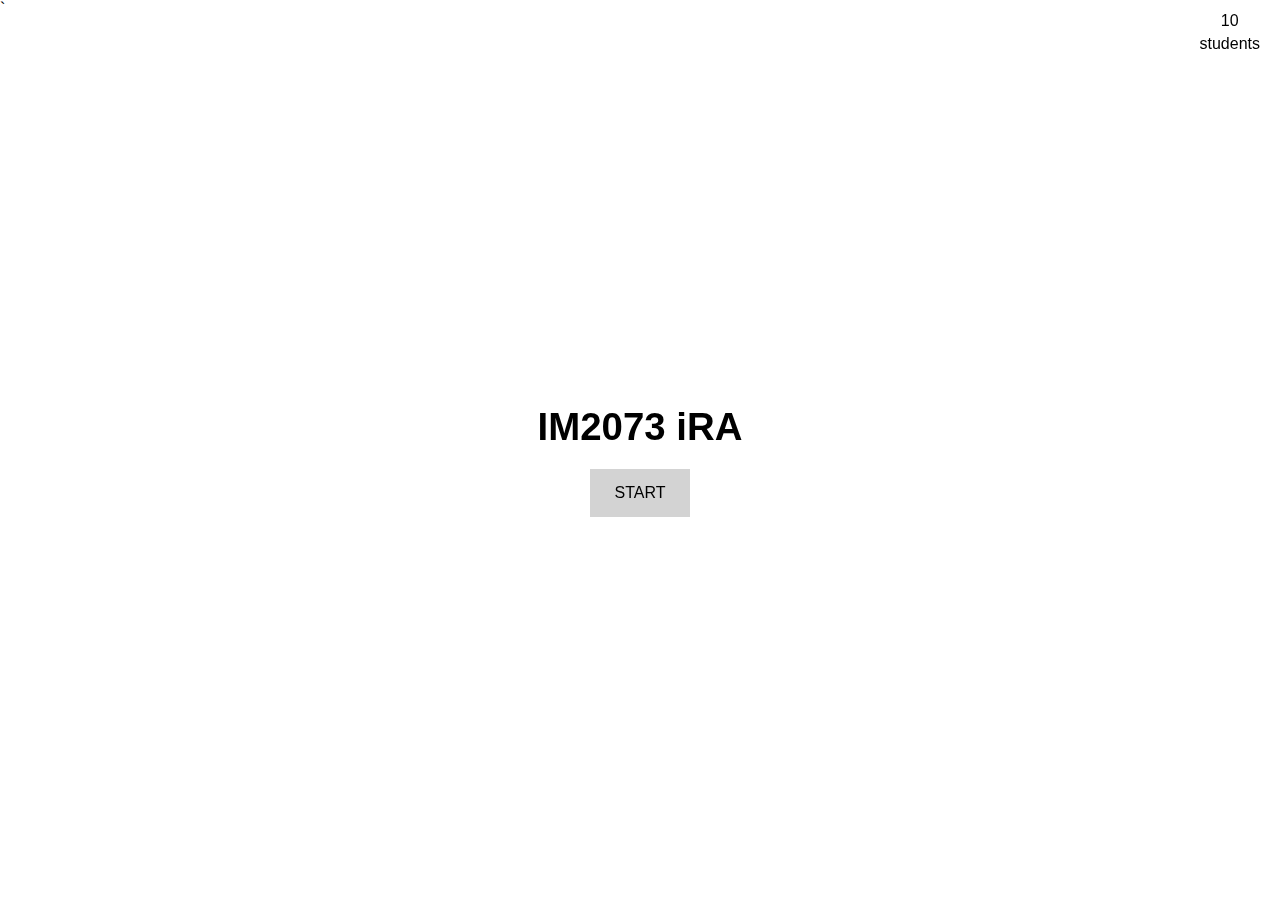
<file: index.html>
<!DOCTYPE html>
<html lang="en">
<head>
    <meta charset="UTF-8">
    <meta name="viewport" content="width=device-width, initial-scale=1.0">
    <link rel="stylesheet" href="styles.css">
    <title>IM2073 iRA</title>
</head>
<body>
    <div class="header">
        <div class="student-counter">
            <p>10</p> <!-- hard-coded; to poll server regularly -->
            <p>students</p>
        </div>
    </div>

    <div class="quiz-start">
        <h1>IM2073 iRA</h1>
        <a id="start-btn" href="./questions.html">START</a>
    </div>

    <script src="script.js"></script>
</body>
</html>`
</file>
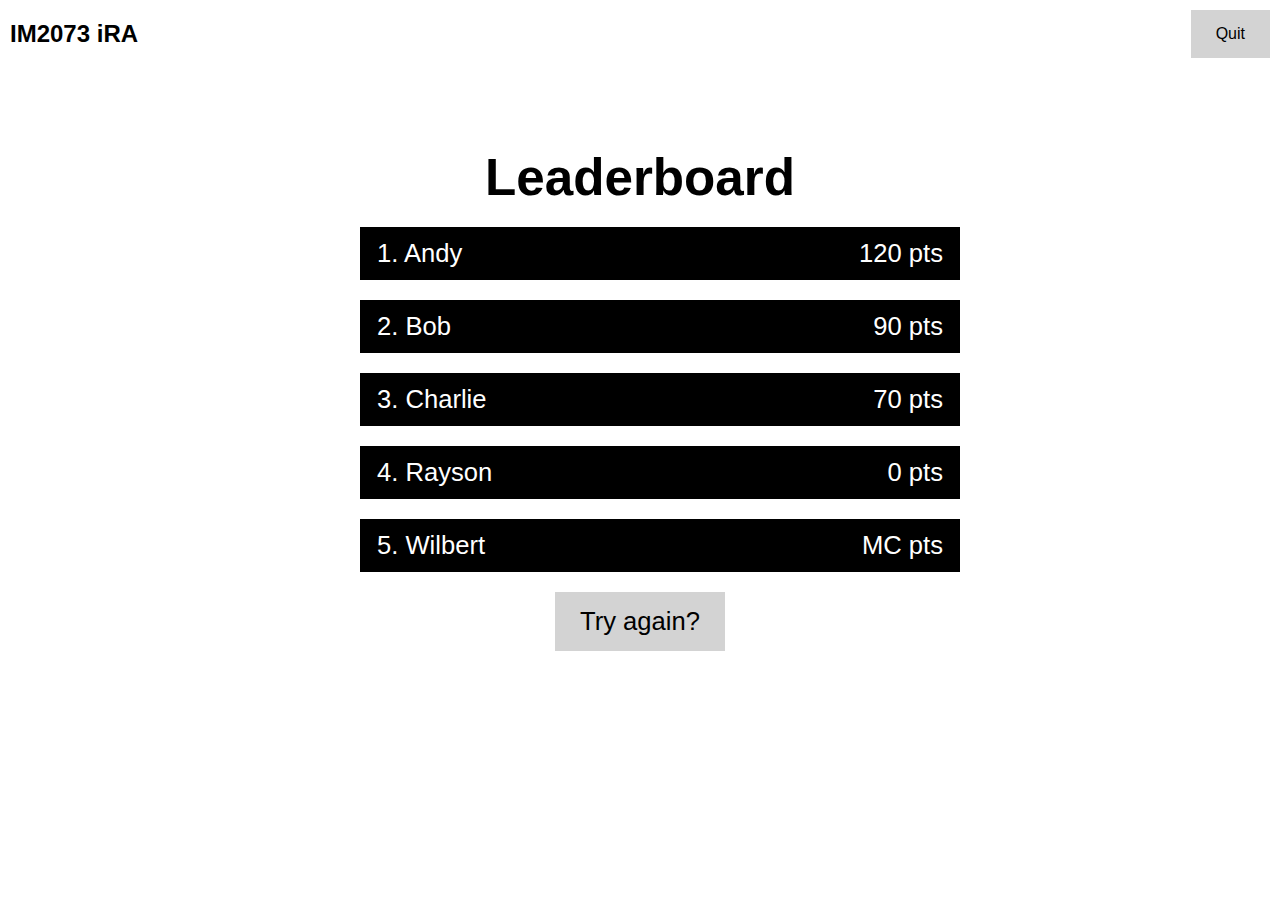
<file: leaderboard.html>
<!DOCTYPE html>
<html lang="en">

<head>
    <meta charset="UTF-8">
    <meta name="viewport" content="width=device-width, initial-scale=1.0">
    <link rel="stylesheet" href="styles.css">
    <title>IM2073 iRA: End</title>
</head>

<body>
    <div class="game-bar">
        <h2>IM2073 iRA</h2>
        <a id="quit-btn" href="./index.html">Quit</a>
    </div>

    <div class="leaderboard-container">
        <h2>Leaderboard</h2>
        <ol class="leaderboard-list">
            <!-- generate ranking of players, highest to lowest-->
        </ol>
        <a id="restart-btn" href="./questions.html">Try again?</a>
    </div>

    <script src="leaderboard.js"></script>
</body>

</html>
</file>
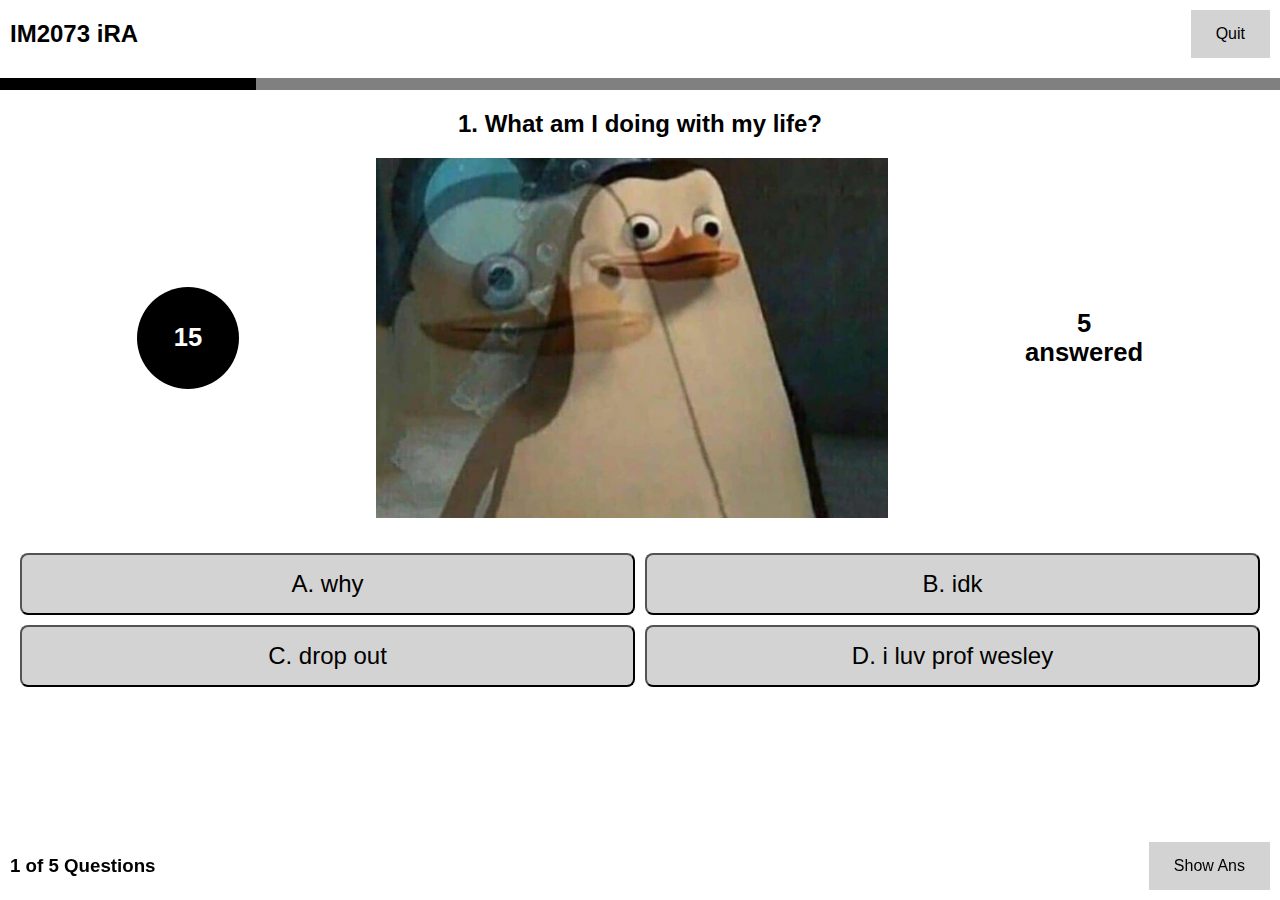
<file: questions.html>
<!DOCTYPE html>
<html lang="en">
<head>
    <meta charset="UTF-8">
    <meta name="viewport" content="width=device-width, initial-scale=1.0">
    <link rel="stylesheet" href="styles.css">
    <title>IM2073 iRA: Start</title>
</head>
<body>
    <div class="game-bar">
        <h2>IM2073 iRA</h2>
        <a id="quit-btn" href="./index.html">Quit</a>
    </div>

    <!-- question bar shows progress coded in questions.js-->
    <div class="question-bar">
        <div class="question-bar-fill"></div>
    </div>

    <!-- hard-coded questions, timer and answer count -->
    <div class="question-container">
        <h2>1. What am I doing with my life?</h2>
        <div class="image-container">
            <div id="timer">15</div>
            <img src ="./img/penguin.jpg" alt="trololol">
            <div id="answer-count">
                <p>5</p>
                <p>answered</p>
            </div>
        </div>
    </div>

    <!-- hard-coded answer options, likely need to render in js -->
    <div class="answer-container">
        <button>A. why</button>
        <button>B. idk</button>
        <button>C. drop out</button>
        <button>D. i luv prof wesley</button>
    </div>
    
    
    <div class="bottom-bar">
        <h3 id="question-count">1 of 5 Questions</h3>
        <a id="show-answer-btn" href="./results.html">Show Ans</a>
    </div>

    <script src="questions.js"></script>
    <script>
        // hard-coded; to check if question has loaded and then start countdown
        startCountdown();
        // hard-coded; to request question number from server
        updateQuestionBar(1, 5);
    </script>
</body>
</html>
</file>
<file: styles.css>
* {
    box-sizing: border-box;
    margin: 0;
    font-family:'Lucida Sans', 'Lucida Sans Regular', 'Lucida Grande', 'Lucida Sans Unicode', Geneva, Verdana, sans-serif;
}

.student-counter {
    position: fixed;
    top: 12px;
    right: 20px;
    text-align: center;
    display: flex;
    flex-direction: column;
    gap: 5px;
}

#start-btn {
    background-color: lightgray;
    color: black;
    padding: 15px 25px;
    text-decoration: none;
    transition-duration: 0.2s;
  }

#start-btn:hover {
    background-color: black;
    color: white;
}

#quit-btn {
    background-color: lightgray;
    color: black;
    padding: 15px 25px;
    text-decoration: none;
  }

#quit-btn:hover {
    background-color: black;
    color: white;
}

#show-answer-btn {
    background-color: lightgray;
    color: black;
    padding: 15px 25px;
    text-decoration: none;
  }

#show-answer-btn:hover {
    background-color: black;
    color: white;
}

#next-qn-btn {
    background-color: lightgray;
    color: black;
    padding: 15px 25px;
    text-decoration: none;
  }

#next-qn-btn:hover {
    background-color: black;
    color: white;
}

.quiz-start {
    position: fixed;
    top: 45%;
    width: 100vw;
    display: flex;
    flex-direction: column;
    align-items: center;
    gap: 20px;
}

h1 {
    font-size: 3vw;
}

.game-bar {
    display: flex;
    justify-content: space-between;
    align-items: center;
    margin: 10px;
}

.question-bar {
    width: 100vw;
    height: 12px;
    background-color: gray;
    overflow: hidden;
    margin: 20px 0;
}

.question-bar-fill {
    height: 100%;
    width: 0%; /* will update this dynamically */
    background-color: black;
    transition: width 0.4s ease-in-out;
}

.question-container {
    display: flex;
    flex-direction: column;
    align-items: center;
    gap: 20px;
}

#timer {
    width: 8vw;
    height: 8vw;
    border-radius: 50%;
    background-color: black;
    color: white;
    font-size: 2vw;
    font-weight: bold;
    display: flex;
    justify-content: center;
    align-items: center;
    text-align: center;
}

.image-container {
    width: 100%;
    display: flex;
    justify-content: space-evenly;
    align-items: center;
}

.image-container img {
    width: 40%;
}

#answer-count {
    display: flex;
    flex-direction: column;
    justify-content: center;
    align-items: center;
}

#answer-count > p {
    font-size: 2vw;
    font-weight: bold;
}

.question {
    display: flex;
    flex-direction: column;
    align-items: center;
    gap: 50px;
}

.answer-container {
    display: grid;
    grid-template-columns: 1fr 1fr;
    column-gap: 10px;
    row-gap: 10px;
    width: 100vw;
    padding: 35px 20px;
}

.answer-container button {
    background-color: lightgray;
    color: black;
    border-radius: 8px;
    padding: 15px;
    font-size: 24px;
    transition-duration: 0.2s;
}

.answer-container button:hover {
    background-color: black;
    color: white;
}

.results-container {
    display: flex;
    flex-direction: column;
    justify-content: center;
    align-items: center;
    gap: 20px;
}

#bar-chart {
    width: 50vw !important;
    height: 50vh !important;
}

.correct {
    background-color: black !important;
    color: white !important;
    pointer-events: none;
}

.wrong {
    opacity: 0.5;
    pointer-events: none;
}

.bottom-bar {
    position: fixed;
    bottom: 0;
    left: 0;
    right: 0;
    display: flex;
    justify-content: space-between;
    align-items: center;
    margin: 10px 10px;
}

.leaderboard-container {
    margin: 10vh auto;
    width: 50vw;
    display: flex;
    flex-direction: column;
    align-items: center;
    justify-content: center;
    gap: 20px;
}

.leaderboard-container h2 {
    font-size: 4vw;
    text-align: center;
}

.leaderboard-list {
    display: flex;
    flex-direction: column;
    align-items: stretch;
    gap: 20px;
    width: 100%;
}

.leaderboard-list li {
    display: flex;
    justify-content: space-between;
    align-items: center;
    font-size: 2vw;
    text-decoration: none;
    border: 2px solid black;
    padding: 10px 15px;
    background-color: black;
    color: white;
}

#restart-btn {
    background-color: lightgray;
    color: black;
    padding: 15px 25px;
    text-decoration: none;
    font-size: 2vw;
  }

#restart-btn:hover {
    background-color: black;
    color: white;
}
</file>
